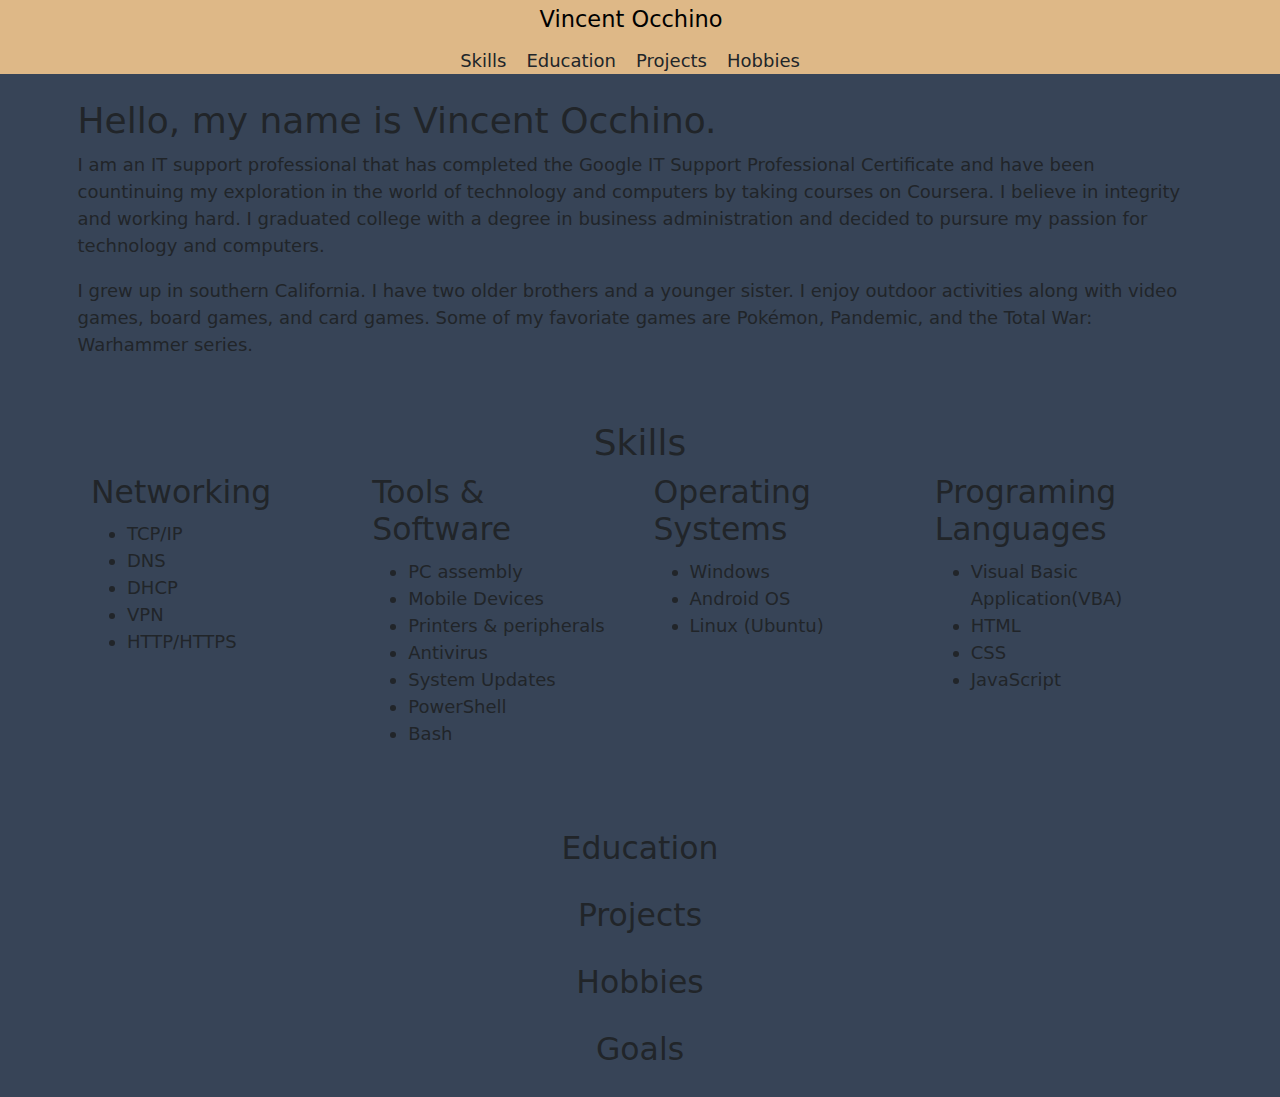
<file: index.html>
<!DOCTYPE html>
<html>
    <head>
        <meta charset="utf-8">
        <meta name="viewport" content="width=device-width, initial-scale=1">
        <title>Vincent Occhino</title>
        <link rel="stylesheet" href="css/bootstrap.min.css">
        <link rel="stylesheet" href="css/styles.css">
    </head>

    <body>
        <nav class="navbar bg-body-teritiary">
            <div class="container-fluid justify-content-center">
                <a class="navbar-brand h1" href="#">Vincent Occhino</a>
            </div>
        </nav>
        <nav class="navbar bg-body-teritiary">
            <!--<div class="container-fluid">
                <button class="navbar-toggler" type="button" data-bs-toggle="collapse" data-bs-target="#navbarText" aria-controls="navbarText" aria-expanded="false" aria-label="Toggle navigation">
                    <span class="navbar-toggler-icon"></span>
                </button>
                <div class="collapse navbar-collapse flex-grow-0" id="navbarText">-->
                    <div class="container-fluid justify-content-center">
                        <a class="nav-link" href="#">Skills</a>
                        <a class="nav-link" href="#">Education</a>
                        <a class="nav-link" href="#">Projects</a>
                        <a class="nav-link" href="#">Hobbies</a>
                    </div>
                <!--</div>-->
            <!--</div>-->
        </nav>
        <!--<nav class="navbar navbar-expand-lg bg-body-tertiary flex-column">
            <div class="container-fluid justify-content-center w-100 d-flex">
                <a class="navbar-brand mx-md-auto h1">Vincent Occhino</a>
                <button class="navbar-toggler" type="button" data-bs-toggle="collapse" data-bs-target="#navbarText" aria-controls="navbarText" aria-expanded="false" aria-label="Toggle navigation">
                    <span class="navbar-toggler-icon"></span>
                </button>
                <div class="collapse navbar-collapse flex-grow-0" id="navbarText">
                    <div class="navbar-nav text-center">
                        <a class="nav-link" href="#">Skills</a>
                        <a class="nav-link" href="#">Education</a>
                        <a class="nav-link" href="#">Hobbies</a>
                    </div>
                </div>
            </div>            
        </nav>-->
        
        <!--<div class="row">
            <div class="container col-xs-12">
                <div class="intro">
                    <h2>Hello, my name is Vincent Occhino.</h2>
                    <p>
                        I am an IT support professional that has completed the Google IT Support Professional Certificate and have been countinuing my exploration in the world of technology and computers by taking courses on Coursera. I believe in integrity and working hard. I graduated college with a degree in business administration and decided to pursure my passion for technology and computers. 
                    </p>
                    <p>
                        I grew up in southern California. I have two older brothers and a younger sister. I enjoy outdoor activities along with video games, board games, and card games. Some of my favoriate games are Pokémon, Pandemic, and the Total War: Warhammer series.
                    </p>
                </div>
            </div>
        </div>-->

        <div class="row">
            <div class="container col-xs-12">
                <h2>Hello, my name is Vincent Occhino.</h2>
                <p>
                    I am an IT support professional that has completed the Google IT Support Professional Certificate and have been countinuing my exploration in the world of technology and computers by taking courses on Coursera. I believe in integrity and working hard. I graduated college with a degree in business administration and decided to pursure my passion for technology and computers.
                </p>
                <p>
                    I grew up in southern California. I have two older brothers and a younger sister. I enjoy outdoor activities along with video games, board games, and card games. Some of my favoriate games are Pokémon, Pandemic, and the Total War: Warhammer series.
                </p>
            </div>
            <div class="container col-xs-12">
                <div class="row">
                    <h2 class="text-center">Skills</h2>
                    <div class="container col-lg-3" id="Networking">
                        <h3>Networking</h2>
                        <ul>
                            <li>TCP/IP</li>
                            <li>DNS</li>
                            <li>DHCP</li>
                            <li>VPN</li>
                            <li>HTTP/HTTPS</li>
                        </ul>    
                    </div>
                    <div class="container col-lg-3" id="toolsandsoftware">
                        <h3>Tools & Software</h2>
                        <ul>
                            <li>PC assembly</li>
                            <li>Mobile Devices</li>
                            <li>Printers & peripherals</li>
                            <li>Antivirus</li>
                            <li>System Updates</li>
                            <li>PowerShell</li>
                            <li>Bash</li>
                        </ul>
                    </div>
                    <div class="container col-lg-3" id="os">
                        <h3>Operating Systems</h2>
                        <ul>
                            <li>Windows</li>
                            <li>Android OS</li>
                            <li>Linux (Ubuntu)</li>
                        </ul>
                    </div>
                    <div class="container col-lg-3" id="programinglangs">
                        <h3>Programing Languages</h2>
                        <ul>
                            <li>Visual Basic Application(VBA)</li>
                            <li>HTML</li>
                            <li>CSS</li>
                            <li>JavaScript</li>
                        </ul>
                    </div>
                </div>
            </div>
            <div class="row">
                <div class="container" id="education">
                    <h3 class="text-center">Education</h3>
                </div>
                <div class="container" id="projects">
                    <h3 class="text-center">Projects</h3>
                </div>
                <div class="container" id="Hobbies">
                    <h3 class="text-center">Hobbies</h3>
                </div>
                <div class="container" id="Goals">
                    <h3 class="text-center">Goals</h3>
                </div>
            </div>
        </div>

        <script src="js/jquery.js"></script>
        <script src="js/bootstrap.min.js"></script>
        <script src="js/script.js"></script>
    </body>
</html>
</file>
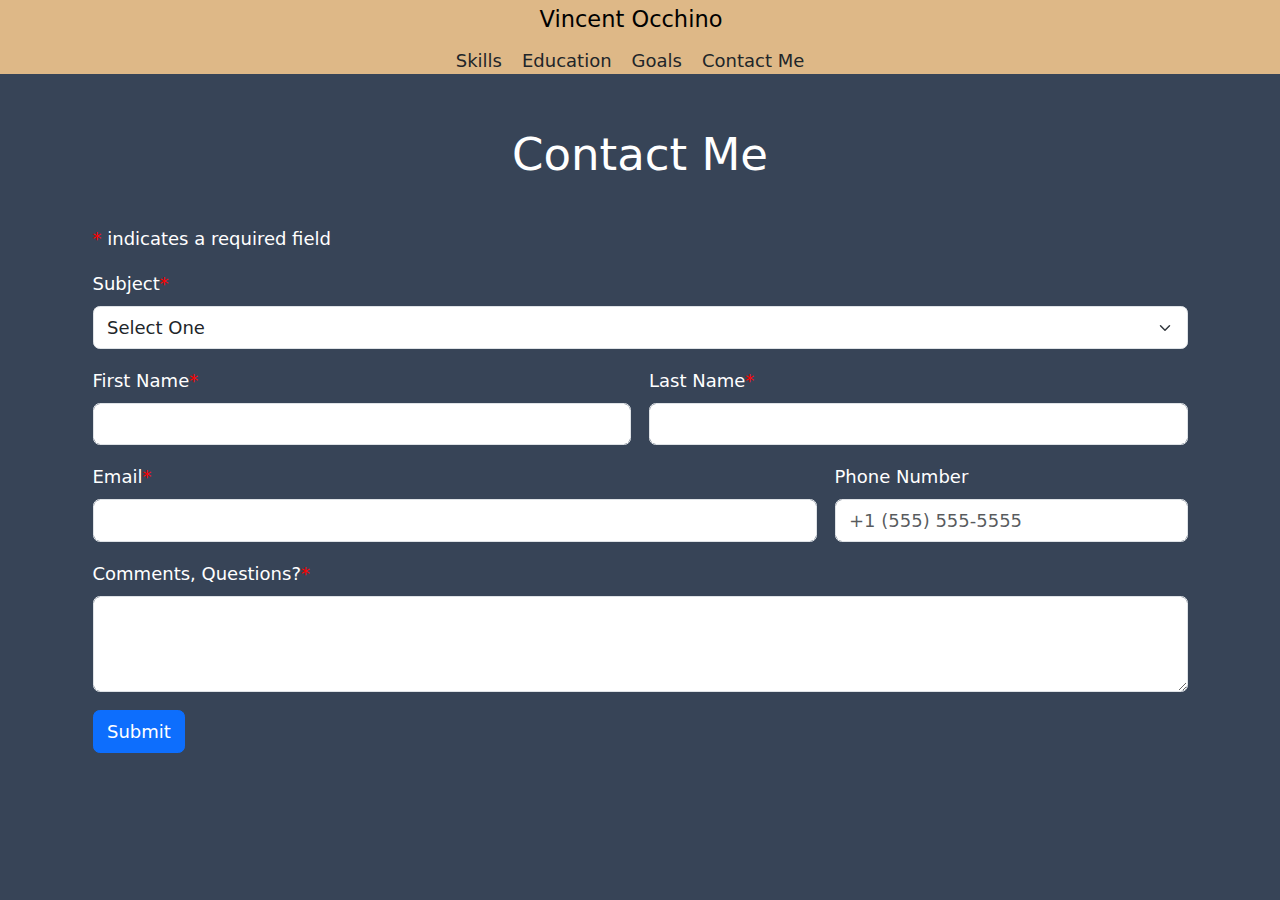
<file: contactme.html>
<!DOCTYPE html>
<html>
    <head>
        <meta charset="utf-8">
        <meta name="viewport" content="width=device-width, initial-scale=1">
        <title>Vincent Occhino</title>
        <link rel="stylesheet" href="css/bootstrap.min.css">
        <link rel="stylesheet" href="css/styles.css">
    </head>

    <body>
        <nav class="navbar bg-body-teritiary">
            <div class="container-fluid justify-content-center">
                <a class="navbar-brand h1" href="index.html">Vincent Occhino</a>
            </div>
        </nav>
        <nav class="navbar bg-body-teritiary">
            <div class="container-fluid justify-content-center">
                <a class="nav-link" href="index.html">Skills</a>
                <a class="nav-link" href="index.html#education">Education</a>
                <!--<a class="nav-link" href="#">Projects</a>
                <a class="nav-link" href="#">Hobbies</a>-->
                <a class="nav-link" href="index.html#goals">Goals</a>
                <a class="nav-link" href="contactme.html">Contact Me</a>
            </div>
        </nav>
        
        <div class="container mt-5">
            <h1 class="text-center" id="contactme">Contact Me</h1>
            <form class="row g-3 needs-validation" action="https://formsubmit.co/ee63bd64446bf6fa89603dc8061df98c" method="POST">
                <!--Thank You Page-->
                <input type="hidden" name="_next" value="https://occhino.github.io/Personal-Website/success.html">
                
                <div class="col-md-12">
                    <p id="indication"><span style="color: red;">*</span> indicates a required field</p>
                    <label for="subject" class="form-label formcat">Subject<span style="color: red;">*</span></label>
                    <select class="form-select" id="subject" name="Topic" required>
                        <option selected disabled value="">Select One</option>
                        <option value="Web&nbsp;Development">Web Development</option>
                        <option value="Repair/Maintenance">PC Repair/Maintenance</option>
                        <option value="Job&nbsp;Position">Job Position</option>
                        <option value="Other">Other</option>
                    </select>
                </div>
                <div class="col-md-6">
                    <label for="firstName" class="form-label formcat">First Name<span style="color: red;">*</span></label>
                    <input type="text" class="form-control" id="firstName" name="First&nbsp;Name" aria-describedby="fNamevalication" required>
                </div>
                <div class="col-md-6">
                    <label for="lastName" class="form-label formcat">Last Name<span style="color: red;">*</span></label>
                    <input type="text" class="form-control" id="lastName" name="Last&nbsp;Name" required>
                </div>
                <div class="col-md-8">
                    <label for="emailInfo" class="form-label formcat">Email<span style="color: red;">*</span></label>
                    <input type="email" class="form-control" id="emailInfo" name="Email" required>
                </div>
                <div class="col-md-4">
                    <label for="phoneNumber" class="form-label formcat">Phone Number</label>
                    <input type="text" class="form-control" id="phoneNumber" name="Phone&nbsp;#" placeholder="+1 (555) 555-5555">
                </div>
                <div class="col-md-12">
                    <label for="comments" class="form-label formcat">Comments, Questions?<span style="color: red;">*</span></label>
                    <textarea class="form-control" id="comments" name="Comments" rows="3" required></textarea>
                </div>
                <div class="col-md-12">
                    <button type="submit" class="btn btn-primary">Submit</button>
                </div>
            </form>
        </div>

        <script src="js/jquery.js"></script>
        <script src="js/bootstrap.min.js"></script>
        <script src="js/script.js"></script>
    </body>
</html>
</file>
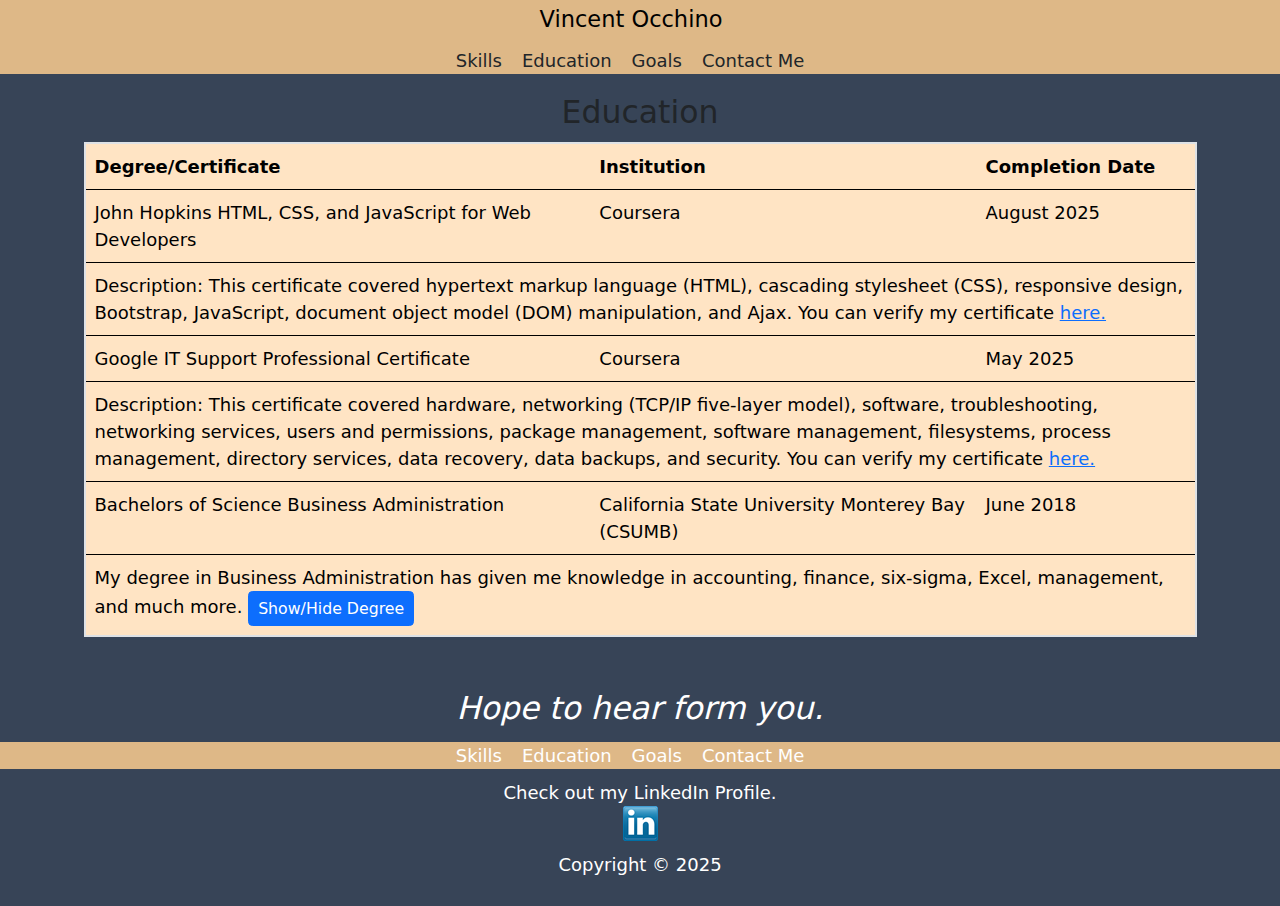
<file: education.html>
<!DOCTYPE html>
<html>
    <head>
        <meta charset="utf-8">
        <meta name="viewport" content="width=device-width, initial-scale=1">
        <title>Vincent Occhino|Education</title>
        <link rel="stylesheet" href="css/bootstrap.min.css">
        <link rel="stylesheet" href="css/styles.css">
    </head>

    <body>
        <nav class="navbar bg-body-teritiary">
            <div class="container-fluid justify-content-center">
                <a class="navbar-brand h1" href="index.html">Vincent Occhino</a>
            </div>
        </nav>
        <nav class="navbar bg-body-teritiary">
            <div class="container-fluid justify-content-center">
                <a class="nav-link" href="index.html">Skills</a>
                <a class="nav-link" href="education.html">Education</a>
                <!--<a class="nav-link" href="#">Projects</a>
                <a class="nav-link" href="#">Hobbies</a>-->
                <a class="nav-link" href="goals.html">Goals</a>
                <a class="nav-link" href="contactme.html">Contact Me</a>
            </div>
        </nav>
        
        <div class="container col-xs-12">
            <div class="pageheader"><h3 class="text-center">Education</h3></div>
                <div class="table-responsive">
                    <table class="table">
                        <thead>
                            <tr>
                                <th scope="col">Degree/Certificate</th>
                                <th scope="col">Institution</th>
                                <th scope="col">Completion Date</th>
                            </tr>
                        </thead>
                    
                        <tbody>
                            <tr>
                                <td>John Hopkins HTML, CSS, and JavaScript for Web Developers</td>
                                <td>Coursera</td>
                                <td>August 2025</td>
                            </tr>
                            <tr>
                                <td colspan="3">
                                    Description: This certificate covered hypertext markup language (HTML), cascading stylesheet (CSS), responsive design, Bootstrap, JavaScript, document object model (DOM) manipulation, and Ajax. You can verify my certificate <a href="#" target="_blank">here.</a>
                                </td>
                            </tr>
                            <tr>
                                <td>Google IT Support Professional Certificate</td>
                                <td>Coursera</td>
                                <td>May 2025</td>
                            </tr>
                            <tr>
                                <td colspan="3">
                                    Description: This certificate covered hardware, networking (TCP/IP five-layer model), software, troubleshooting, networking services, users and permissions, package management, software management, filesystems, process management, directory services, data recovery, data backups, and security. You can verify my certificate <a href="https://www.credly.com/badges/37b6757b-d8b1-4200-980b-8e6c4171f689/linked_in_profile" target="_blank">here.</a>   
                                </td>
                            </tr>
                            <tr>
                                <td>Bachelors of Science Business Administration</td>
                                <td>California State University Monterey Bay (CSUMB)</td>
                                <td>June 2018</td>
                            </tr>
                            <tr>
                                <td colspan="3">
                                    My degree in Business Administration has given me knowledge in accounting, finance, six-sigma, Excel, management, and much more. <button type="button" class="btn btn-primary btn-sm" onclick="showImage()" id="btnID">Show/Hide Degree</button>
                                    <img src="images/Bacholors_Degree.png" class="img-fluid" id="bsimage">
                                </td>
                            </tr>
                        </tbody>
                    </table>
                </div>
            </div>
        </div>
        
        <footer class="footer">
            <div class="footcalltoaction text-center">
                <p>Hope to hear form you.</p>
            </div>
            
            <nav class="navbar bg-body-teritiary">
                <div class="container-fluid justify-content-center">
                    <a class="nav-link" href="index.html">Skills</a>
                    <a class="nav-link" href="education.html">Education</a>
                    <!--<a class="nav-link" href="#">Projects</a>
                    <a class="nav-link" href="#">Hobbies</a>-->
                    <a class="nav-link" href="goals.html">Goals</a>
                    <a class="nav-link" href="contactme.html">Contact Me</a>
                </div>
            </nav>
            
            <div id="linkedin">
                <p class="text-center">Check out my LinkedIn Profile.</p>
                <a href="https://www.linkedin.com/in/vincentocchino/" target="_blank"><img src="images/linkedinlogo.png" alt="linkedin logo" class="mx-auto d-block img-fluid"></a>
            </div>
            <div id="copyright">
                <p class="text-center">Copyright &copy; 2025</p>
            </div>
        </footer>

        <script src="js/jquery.js"></script>
        <script src="js/bootstrap.min.js"></script>
        <script src="js/script.js"></script>
    </body> 
</html>
</file>
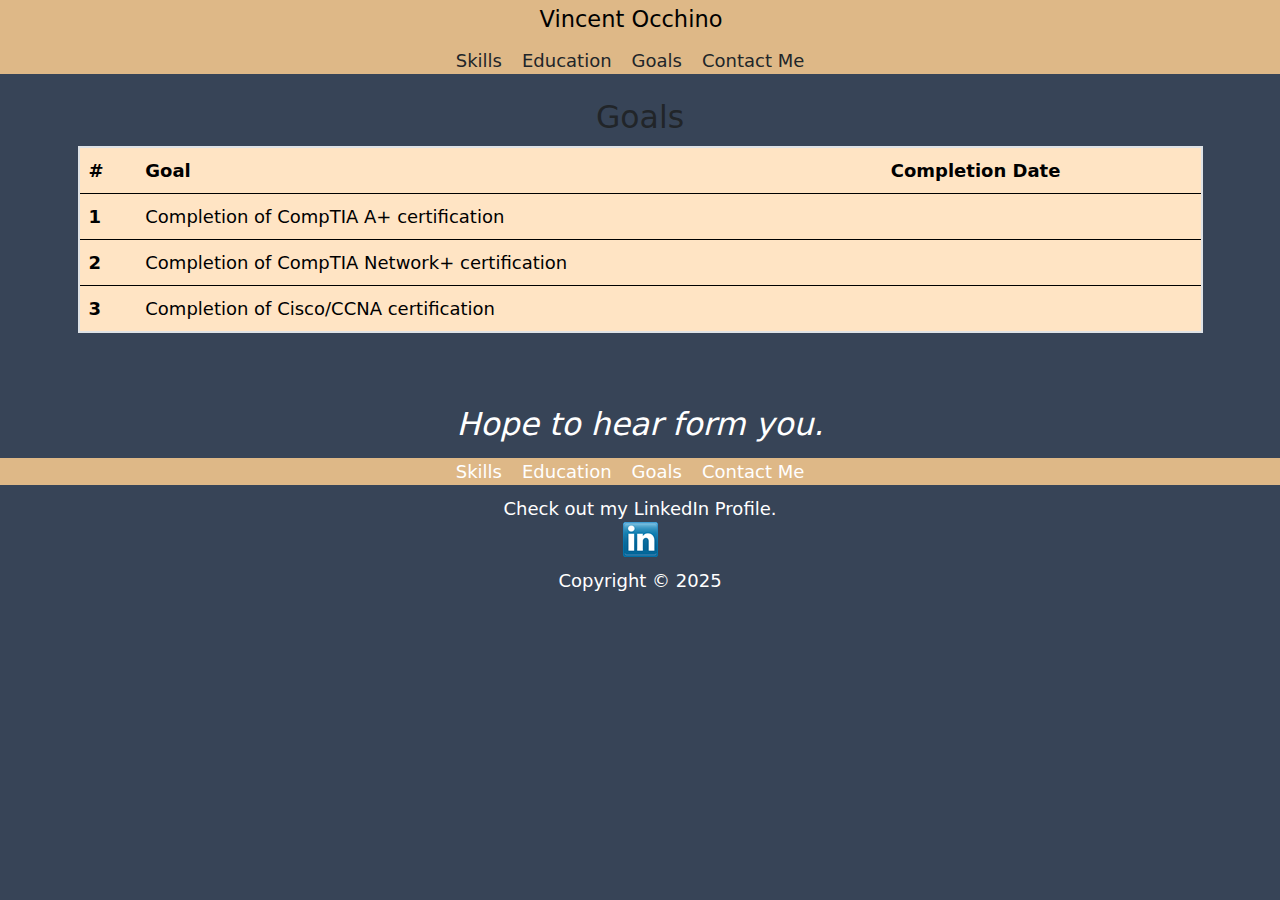
<file: goals.html>
<!DOCTYPE html>
<html>
    <head>
        <meta charset="utf-8">
        <meta name="viewport" content="width=device-width, initial-scale=1">
        <title>Vincent Occhino</title>
        <link rel="stylesheet" href="css/bootstrap.min.css">
        <link rel="stylesheet" href="css/styles.css">
    </head>

    <body>
        <nav class="navbar bg-body-teritiary">
            <div class="container-fluid justify-content-center">
                <a class="navbar-brand h1" href="index.html">Vincent Occhino</a>
            </div>
        </nav>
        <nav class="navbar bg-body-teritiary">
            <div class="container-fluid justify-content-center">
                <a class="nav-link" href="index.html">Skills</a>
                <a class="nav-link" href="education.html">Education</a>
                <!--<a class="nav-link" href="#">Projects</a>
                <a class="nav-link" href="#">Hobbies</a>-->
                <a class="nav-link" href="goals.html">Goals</a>
                <a class="nav-link" href="contactme.html">Contact Me</a>
            </div>
        </nav>
        
        <div class="row">
            <div class="container col-xs-12">
                <h3 class="text-center">Goals</h3>
                <div class="tabecontainer">
                    <table class="table overflow-scroll">
                        <thead>
                            <tr>
                                <th scope="col">#</th>
                                <th scope="col">Goal</th>
                                <th scope="col">Completion Date</th>
                            </tr>
                        </thead>
                        <tbody>
                            <tr>
                                <th scope="row">1</th>
                                <td>Completion of CompTIA A+ certification</td>
                                <td></td>
                            </tr>
                            <tr>
                                <th scope="row">2</th>
                                <td>Completion of CompTIA Network+ certification</td>
                                <td></td>
                            </tr>
                            <tr>
                                <th scope="row">3</th>
                                <td>Completion of Cisco/CCNA certification</td>
                                <td></td>
                            </tr>
                        </tbody>
                    </table>

                </div>
            </div>
        </div>

        <footer>
            <div class="footcalltoaction text-center">
                <p>Hope to hear form you.</p>
            </div>
            
            <nav class="navbar bg-body-teritiary">
                <div class="container-fluid justify-content-center">
                    <a class="nav-link" href="index.html">Skills</a>
                    <a class="nav-link" href="education.html">Education</a>
                    <!--<a class="nav-link" href="#">Projects</a>
                    <a class="nav-link" href="#">Hobbies</a>-->
                    <a class="nav-link" href="goals.html">Goals</a>
                    <a class="nav-link" href="contactme.html">Contact Me</a>
                </div>
            </nav>
            
            <div id="linkedin">
                <p class="text-center">Check out my LinkedIn Profile.</p>
                <a href="https://www.linkedin.com/in/vincentocchino/" target="_blank"><img src="images/linkedinlogo.png" alt="linkedin logo" class="mx-auto d-block img-fluid"></a>
            </div>
            <div id="copyright">
                <p class="text-center">Copyright &copy; 2025</p>
            </div>
        </footer>

        <script src="js/jquery.js"></script>
        <script src="js/bootstrap.min.js"></script>
        <script src="js/script.js"></script>
    </body>
</html>
</file>
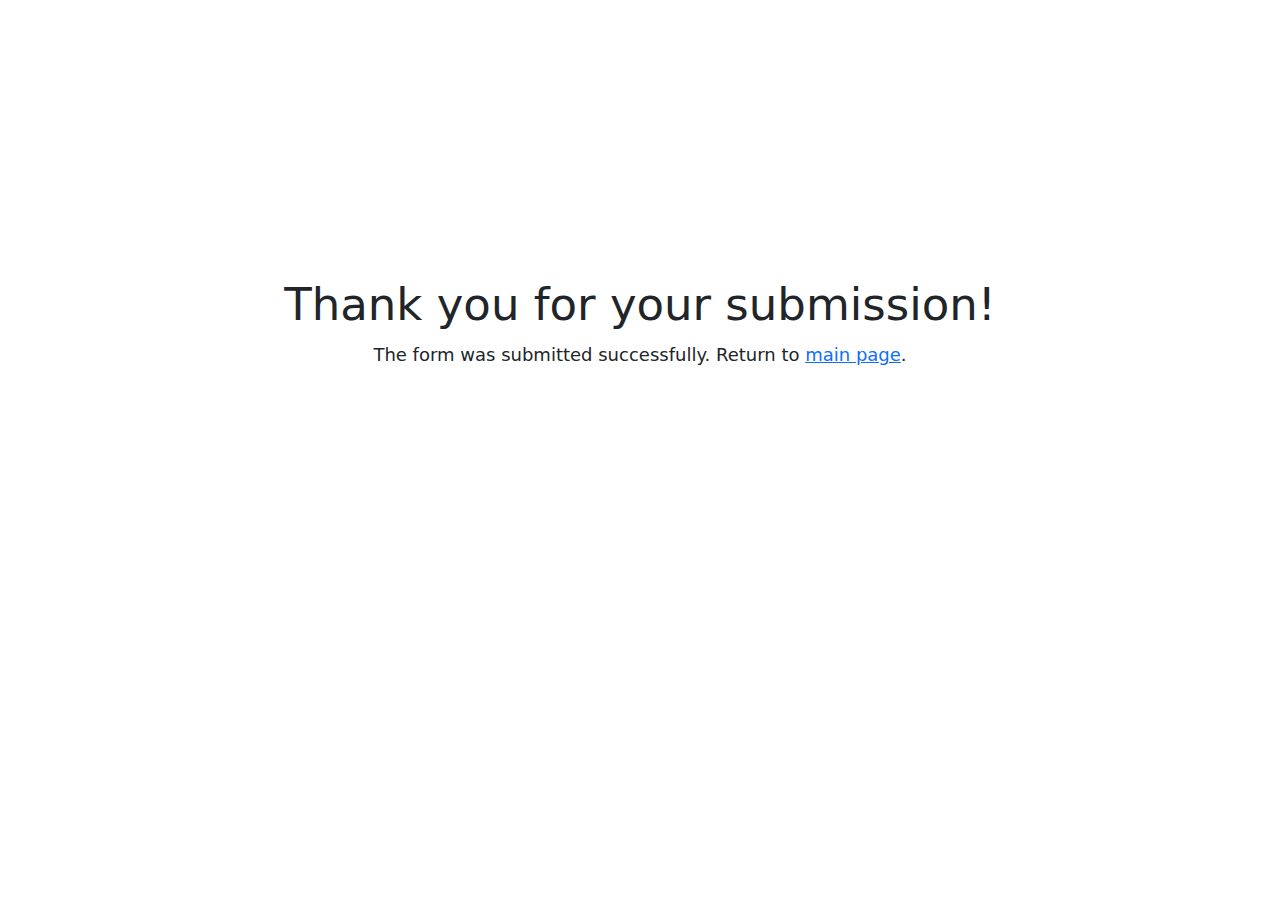
<file: success.html>
<!DOCTYPE html>
<html>
     <head>
        <meta charset="utf-8">
        <meta name="viewport" content="width=device-width, initial-scale=1">
        <title>Vincent Occhino</title>
        <link rel="stylesheet" href="css/bootstrap.min.css">
        <link rel="stylesheet" href="css/styles.css">
    </head>
    
    <body id="successpg">
        <div class="container">
            <div class="container text-center" id="success">
                <h1 class="text-center">Thank you for your submission!</h1>
                <p>The form was submitted successfully. Return to <span><a href="index.html">main page</a></span>.</p>
            </div>
        </div>
        
        <script src="js/jquery.js"></script>
        <script src="js/bootstrap.min.js"></script>
        <script src="js/script.js"></script>
    </body>
</html>
</file>
<file: css/styles.css>
* {
	font-size: 18px;
	margin: 0px;
	border: 0px;
	padding: 0px;
}

.navbar { 
	padding: 0px;
}

.container {
	margin-bottom: 20px;
}

.row {
	width: 90%;
	margin-left: auto;
	margin-right: auto;
	margin-top: 25px;
	max-width: 1300px;
}

.container .row {
	width: 100%;
}

.skillitem {
	width: 100%;
	margin-bottom: 10px;
	/*margin-left: auto;
	margin-right: auto;*/
}

.skillitem p {
	margin: 0px;
}

.img {
	width: 75px;
	margin-left: auto;
	margin-right: auto;
	padding-top: 5px;
}

.nav-link {
	margin-right: 20px;
}

.skillcategory {
	background-color: bisque;
	border: 2px solid black;
}

.skname {
	font-weight: bold;
}

#bsimage {
	display: none;
}

#selfie {
	margin-bottom: 10px;
}

body {
	/*background-color:rgb(97, 167, 175);*/
	background-color: rgb(55,68,87);
	height: 100%;
}

.pageheader {
	margin-top: 20px;
	margin-bottom: 10px;
}

.footcalltoaction p {
	font-size: 1.75em;
	font-style: italic;
	margin-bottom: 10px;
}

#linkedin p {
	margin: 10px 0px 0px 0px;
}

#copyright p {
	margin-top: 10px;
}

#personalintro {
	background-color: bisque;
	border: 2px solid black;
	padding: 0px 15px 0px 15px;
}

#personalintro .row {
	margin: 0px;
}

#serviceareas {
	margin-bottom: 5px;
}
.servicecity p {
	margin-bottom: 5px;
}

 table tr td img {
	margin-top: 5px;
}

.navbar {
	background-color: burlywood;
}

footer {
	margin-top: 20px;
	padding: 10px 0px;
	background-color: rgb(55,68,87);
	color: white;
}

#backtop {
	text-decoration: none;
	color: white;
	text-decoration-line: none;
	text-align: center;
}

.nav-link:hover {
	color:rgba(13, 170, 118, 0.699);
}

.servicecity {
	margin: 0px;
}

#help {
	background-color: bisque;
	border: 2px solid black;
	padding-bottom: 10px;
}

.helpitems {
	margin: 0px;
}

.helpitems ul {
	margin-bottom: 0px;
}

#success {
	margin-top: 25%;
}

#successpg {
	background-color: white;
}

#skills {
	margin-top: 20px;
}

.pagesection {
	margin-top: 20px;
	color: white;
}

th, td {
	background-color: bisque !important;
	border-color: black !important;
}

table {
	border: 2px solid black;
}

#btop {
	background-color: rgb(55,68,87);
}

#footer {
	background-color: rgb(55,68,87);
}

hr {
	margin: 50px 0px 0px 0px;
	color: white;
}

.formcat {
	color: white;
}

#indication {
	color: white;
}

#contactme {
	color: white;
}

h4 {
	font-size: 1.35rem;
	margin-top: 5px;
}
</file>
